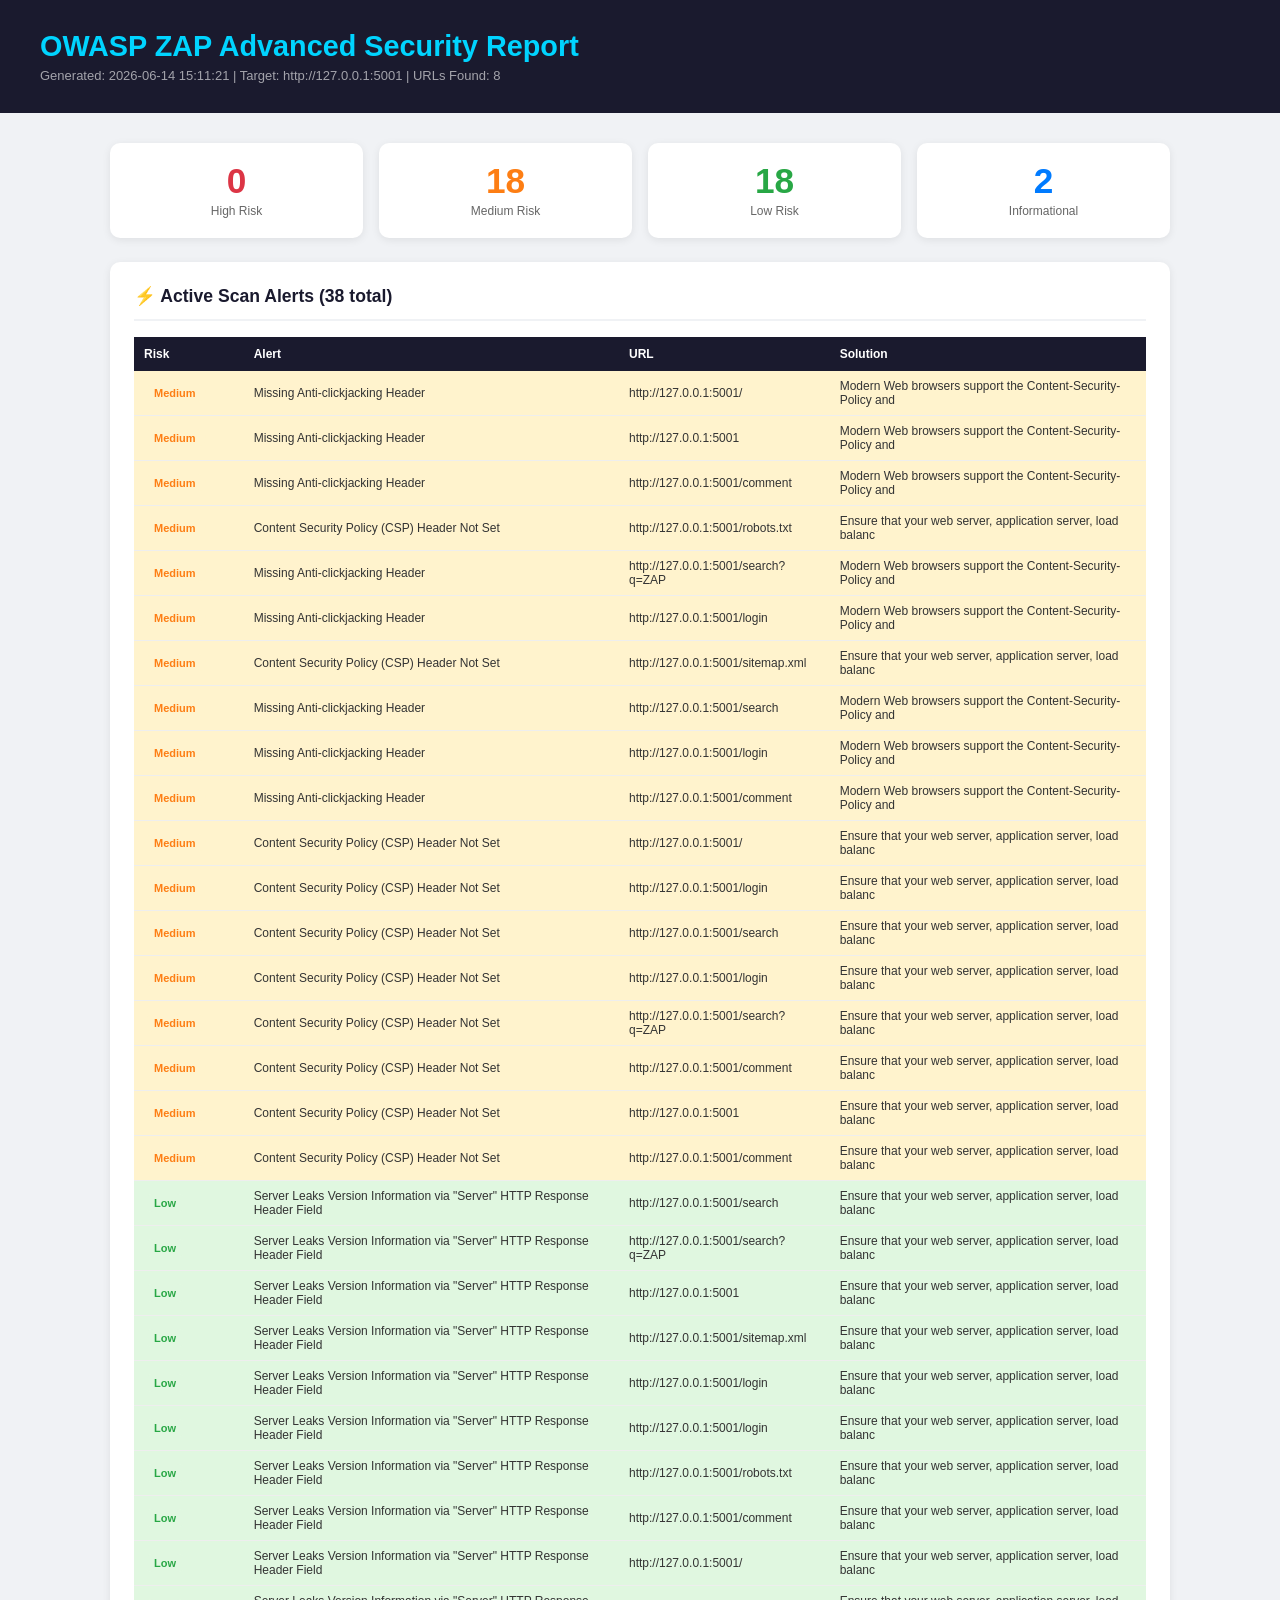
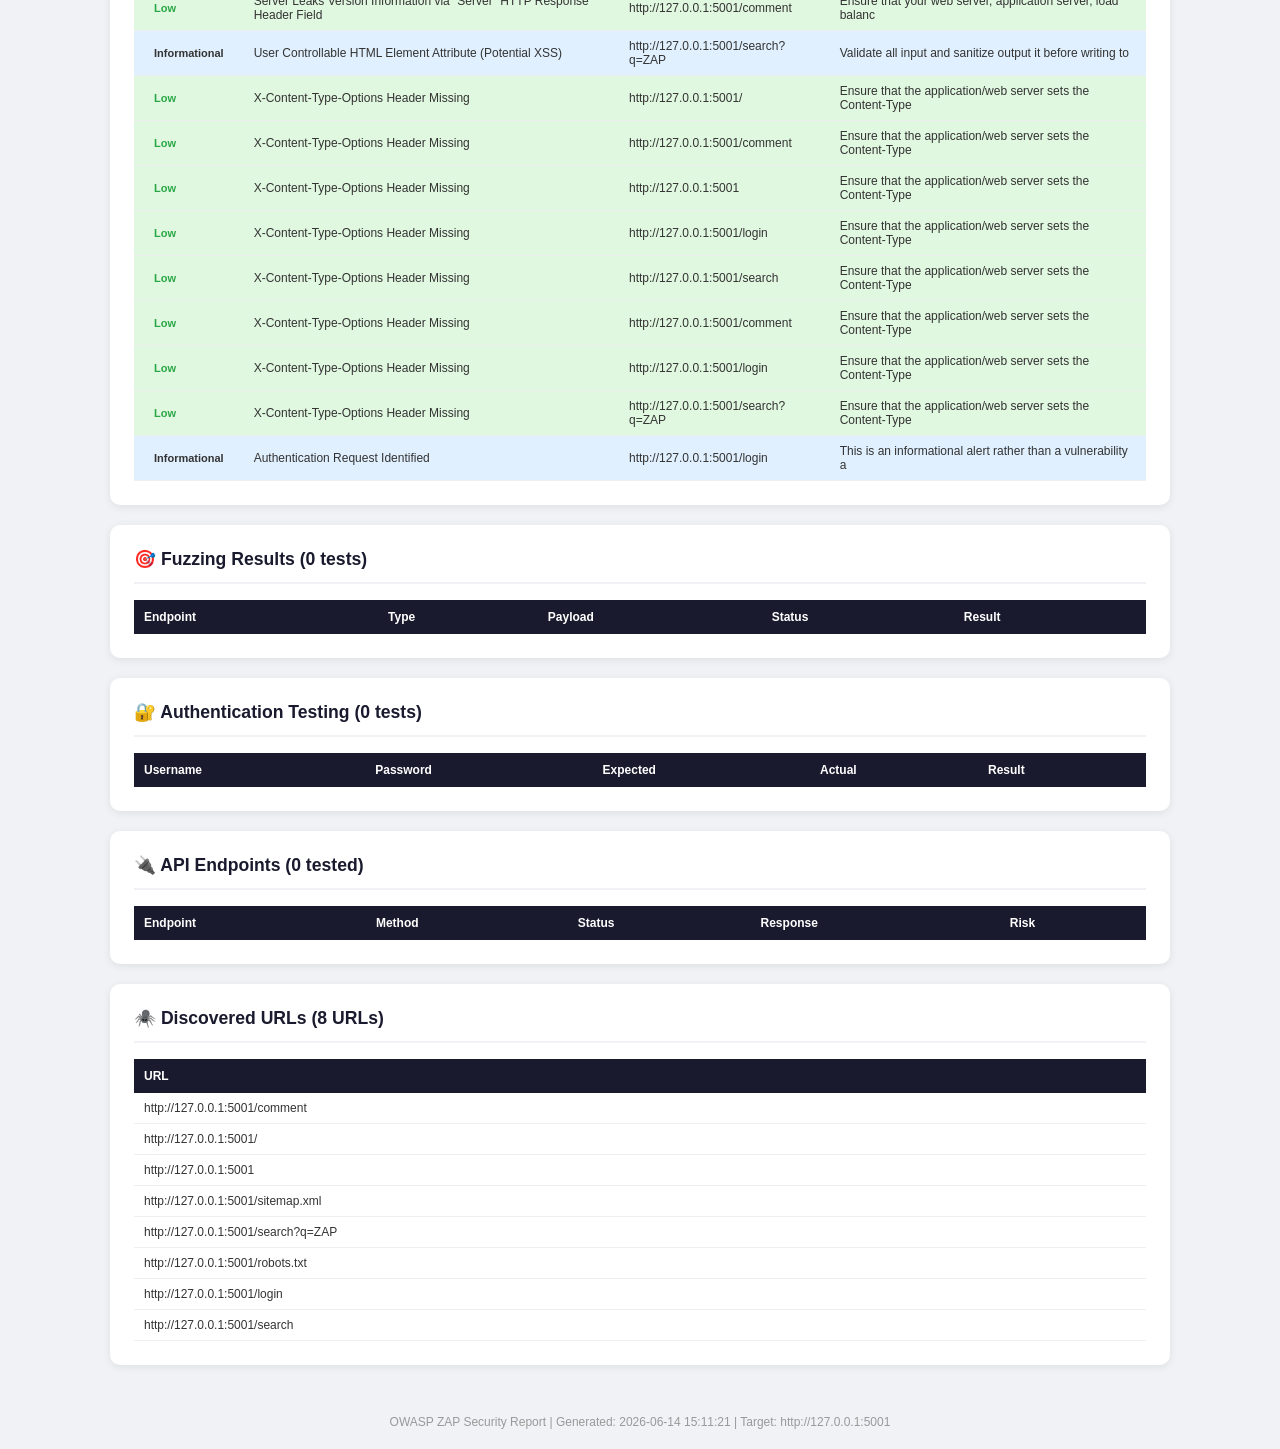
<file: reports/scan_report.html>
<!DOCTYPE html>
<html>
<head>
    <title>OWASP ZAP Advanced Security Report</title>
    <style>
        * { margin:0; padding:0; box-sizing:border-box; }
        body {
            font-family: Arial, sans-serif;
            background: #f0f2f5;
            color: #333;
        }
        .header {
            background: #1a1a2e;
            color: white;
            padding: 30px 40px;
        }
        .header h1 {
            font-size: 1.8rem;
            color: #00d4ff;
        }
        .header p {
            color: rgba(255,255,255,0.6);
            margin-top: 5px;
            font-size: 13px;
        }
        .container {
            max-width: 1100px;
            margin: 30px auto;
            padding: 0 20px;
        }
        .kpi-grid {
            display: grid;
            grid-template-columns: repeat(4,1fr);
            gap: 16px;
            margin-bottom: 24px;
        }
        .kpi {
            background: white;
            padding: 20px;
            border-radius: 10px;
            text-align: center;
            box-shadow: 0 2px 8px rgba(0,0,0,0.08);
        }
        .kpi-val {
            font-size: 2.2rem;
            font-weight: 900;
            line-height: 1;
        }
        .kpi-lbl {
            font-size: 12px;
            color: #666;
            margin-top: 6px;
        }
        .kpi.high   .kpi-val { color: #dc3545; }
        .kpi.medium .kpi-val { color: #fd7e14; }
        .kpi.low    .kpi-val { color: #28a745; }
        .kpi.info   .kpi-val { color: #007bff; }
        .section {
            background: white;
            border-radius: 10px;
            padding: 24px;
            margin-bottom: 20px;
            box-shadow: 0 2px 8px rgba(0,0,0,0.08);
        }
        .section h2 {
            font-size: 1.1rem;
            color: #1a1a2e;
            border-bottom: 2px solid #f0f2f5;
            padding-bottom: 12px;
            margin-bottom: 16px;
        }
        table {
            width: 100%;
            border-collapse: collapse;
            font-size: 12px;
        }
        th {
            background: #1a1a2e;
            color: white;
            padding: 10px;
            text-align: left;
        }
        td { padding: 8px 10px; border-bottom: 1px solid #eee; }
        .row-High          { background: #ffe0e0; }
        .row-Medium        { background: #fff3cd; }
        .row-Low           { background: #e0f7e0; }
        .row-Informational { background: #e0f0ff; }
        .row-exposed { background: #fff3cd; }
        .row-protected { background: #e0f7e0; }
        .badge {
            display: inline-block;
            padding: 3px 10px;
            border-radius: 12px;
            font-size: 11px;
            font-weight: bold;
        }
        .badge-high   { background: #ffe0e0; color: #dc3545; }
        .badge-medium { background: #fff3cd; color: #fd7e14; }
        .badge-low    { background: #e0f7e0; color: #28a745; }
        .badge-info   { background: #e0f0ff; color: #007bff; }
        .footer {
            text-align: center;
            padding: 20px;
            color: #999;
            font-size: 12px;
        }
    </style>
</head>
<body>

<div class="header">
    <h1>OWASP ZAP Advanced Security Report</h1>
    <p>Generated: 2026-06-14 15:11:21 |
       Target: http://127.0.0.1:5001 |
       URLs Found: 8</p>
</div>

<div class="container">

    <!-- KPI Summary -->
    <div class="kpi-grid">
        <div class="kpi high">
            <div class="kpi-val">0</div>
            <div class="kpi-lbl">High Risk</div>
        </div>
        <div class="kpi medium">
            <div class="kpi-val">18</div>
            <div class="kpi-lbl">Medium Risk</div>
        </div>
        <div class="kpi low">
            <div class="kpi-val">18</div>
            <div class="kpi-lbl">Low Risk</div>
        </div>
        <div class="kpi info">
            <div class="kpi-val">2</div>
            <div class="kpi-lbl">Informational</div>
        </div>
    </div>

    <!-- Active Scan Alerts -->
    <div class="section">
        <h2>⚡ Active Scan Alerts
            (38 total)
        </h2>
        <table>
            <tr>
                <th>Risk</th>
                <th>Alert</th>
                <th>URL</th>
                <th>Solution</th>
            </tr>
            
            <tr class="row-Medium">
                <td>
                    <span class="badge badge-medium">Medium</span>
                </td>
                <td>Missing Anti-clickjacking Header</td>
                <td>http://127.0.0.1:5001/</td>
                <td>Modern Web browsers support the Content-Security-Policy and </td>
            </tr>
            <tr class="row-Medium">
                <td>
                    <span class="badge badge-medium">Medium</span>
                </td>
                <td>Missing Anti-clickjacking Header</td>
                <td>http://127.0.0.1:5001</td>
                <td>Modern Web browsers support the Content-Security-Policy and </td>
            </tr>
            <tr class="row-Medium">
                <td>
                    <span class="badge badge-medium">Medium</span>
                </td>
                <td>Missing Anti-clickjacking Header</td>
                <td>http://127.0.0.1:5001/comment</td>
                <td>Modern Web browsers support the Content-Security-Policy and </td>
            </tr>
            <tr class="row-Medium">
                <td>
                    <span class="badge badge-medium">Medium</span>
                </td>
                <td>Content Security Policy (CSP) Header Not Set</td>
                <td>http://127.0.0.1:5001/robots.txt</td>
                <td>Ensure that your web server, application server, load balanc</td>
            </tr>
            <tr class="row-Medium">
                <td>
                    <span class="badge badge-medium">Medium</span>
                </td>
                <td>Missing Anti-clickjacking Header</td>
                <td>http://127.0.0.1:5001/search?q=ZAP</td>
                <td>Modern Web browsers support the Content-Security-Policy and </td>
            </tr>
            <tr class="row-Medium">
                <td>
                    <span class="badge badge-medium">Medium</span>
                </td>
                <td>Missing Anti-clickjacking Header</td>
                <td>http://127.0.0.1:5001/login</td>
                <td>Modern Web browsers support the Content-Security-Policy and </td>
            </tr>
            <tr class="row-Medium">
                <td>
                    <span class="badge badge-medium">Medium</span>
                </td>
                <td>Content Security Policy (CSP) Header Not Set</td>
                <td>http://127.0.0.1:5001/sitemap.xml</td>
                <td>Ensure that your web server, application server, load balanc</td>
            </tr>
            <tr class="row-Medium">
                <td>
                    <span class="badge badge-medium">Medium</span>
                </td>
                <td>Missing Anti-clickjacking Header</td>
                <td>http://127.0.0.1:5001/search</td>
                <td>Modern Web browsers support the Content-Security-Policy and </td>
            </tr>
            <tr class="row-Medium">
                <td>
                    <span class="badge badge-medium">Medium</span>
                </td>
                <td>Missing Anti-clickjacking Header</td>
                <td>http://127.0.0.1:5001/login</td>
                <td>Modern Web browsers support the Content-Security-Policy and </td>
            </tr>
            <tr class="row-Medium">
                <td>
                    <span class="badge badge-medium">Medium</span>
                </td>
                <td>Missing Anti-clickjacking Header</td>
                <td>http://127.0.0.1:5001/comment</td>
                <td>Modern Web browsers support the Content-Security-Policy and </td>
            </tr>
            <tr class="row-Medium">
                <td>
                    <span class="badge badge-medium">Medium</span>
                </td>
                <td>Content Security Policy (CSP) Header Not Set</td>
                <td>http://127.0.0.1:5001/</td>
                <td>Ensure that your web server, application server, load balanc</td>
            </tr>
            <tr class="row-Medium">
                <td>
                    <span class="badge badge-medium">Medium</span>
                </td>
                <td>Content Security Policy (CSP) Header Not Set</td>
                <td>http://127.0.0.1:5001/login</td>
                <td>Ensure that your web server, application server, load balanc</td>
            </tr>
            <tr class="row-Medium">
                <td>
                    <span class="badge badge-medium">Medium</span>
                </td>
                <td>Content Security Policy (CSP) Header Not Set</td>
                <td>http://127.0.0.1:5001/search</td>
                <td>Ensure that your web server, application server, load balanc</td>
            </tr>
            <tr class="row-Medium">
                <td>
                    <span class="badge badge-medium">Medium</span>
                </td>
                <td>Content Security Policy (CSP) Header Not Set</td>
                <td>http://127.0.0.1:5001/login</td>
                <td>Ensure that your web server, application server, load balanc</td>
            </tr>
            <tr class="row-Medium">
                <td>
                    <span class="badge badge-medium">Medium</span>
                </td>
                <td>Content Security Policy (CSP) Header Not Set</td>
                <td>http://127.0.0.1:5001/search?q=ZAP</td>
                <td>Ensure that your web server, application server, load balanc</td>
            </tr>
            <tr class="row-Medium">
                <td>
                    <span class="badge badge-medium">Medium</span>
                </td>
                <td>Content Security Policy (CSP) Header Not Set</td>
                <td>http://127.0.0.1:5001/comment</td>
                <td>Ensure that your web server, application server, load balanc</td>
            </tr>
            <tr class="row-Medium">
                <td>
                    <span class="badge badge-medium">Medium</span>
                </td>
                <td>Content Security Policy (CSP) Header Not Set</td>
                <td>http://127.0.0.1:5001</td>
                <td>Ensure that your web server, application server, load balanc</td>
            </tr>
            <tr class="row-Medium">
                <td>
                    <span class="badge badge-medium">Medium</span>
                </td>
                <td>Content Security Policy (CSP) Header Not Set</td>
                <td>http://127.0.0.1:5001/comment</td>
                <td>Ensure that your web server, application server, load balanc</td>
            </tr>
            <tr class="row-Low">
                <td>
                    <span class="badge badge-low">Low</span>
                </td>
                <td>Server Leaks Version Information via "Server" HTTP Response Header Field</td>
                <td>http://127.0.0.1:5001/search</td>
                <td>Ensure that your web server, application server, load balanc</td>
            </tr>
            <tr class="row-Low">
                <td>
                    <span class="badge badge-low">Low</span>
                </td>
                <td>Server Leaks Version Information via "Server" HTTP Response Header Field</td>
                <td>http://127.0.0.1:5001/search?q=ZAP</td>
                <td>Ensure that your web server, application server, load balanc</td>
            </tr>
            <tr class="row-Low">
                <td>
                    <span class="badge badge-low">Low</span>
                </td>
                <td>Server Leaks Version Information via "Server" HTTP Response Header Field</td>
                <td>http://127.0.0.1:5001</td>
                <td>Ensure that your web server, application server, load balanc</td>
            </tr>
            <tr class="row-Low">
                <td>
                    <span class="badge badge-low">Low</span>
                </td>
                <td>Server Leaks Version Information via "Server" HTTP Response Header Field</td>
                <td>http://127.0.0.1:5001/sitemap.xml</td>
                <td>Ensure that your web server, application server, load balanc</td>
            </tr>
            <tr class="row-Low">
                <td>
                    <span class="badge badge-low">Low</span>
                </td>
                <td>Server Leaks Version Information via "Server" HTTP Response Header Field</td>
                <td>http://127.0.0.1:5001/login</td>
                <td>Ensure that your web server, application server, load balanc</td>
            </tr>
            <tr class="row-Low">
                <td>
                    <span class="badge badge-low">Low</span>
                </td>
                <td>Server Leaks Version Information via "Server" HTTP Response Header Field</td>
                <td>http://127.0.0.1:5001/login</td>
                <td>Ensure that your web server, application server, load balanc</td>
            </tr>
            <tr class="row-Low">
                <td>
                    <span class="badge badge-low">Low</span>
                </td>
                <td>Server Leaks Version Information via "Server" HTTP Response Header Field</td>
                <td>http://127.0.0.1:5001/robots.txt</td>
                <td>Ensure that your web server, application server, load balanc</td>
            </tr>
            <tr class="row-Low">
                <td>
                    <span class="badge badge-low">Low</span>
                </td>
                <td>Server Leaks Version Information via "Server" HTTP Response Header Field</td>
                <td>http://127.0.0.1:5001/comment</td>
                <td>Ensure that your web server, application server, load balanc</td>
            </tr>
            <tr class="row-Low">
                <td>
                    <span class="badge badge-low">Low</span>
                </td>
                <td>Server Leaks Version Information via "Server" HTTP Response Header Field</td>
                <td>http://127.0.0.1:5001/</td>
                <td>Ensure that your web server, application server, load balanc</td>
            </tr>
            <tr class="row-Low">
                <td>
                    <span class="badge badge-low">Low</span>
                </td>
                <td>Server Leaks Version Information via "Server" HTTP Response Header Field</td>
                <td>http://127.0.0.1:5001/comment</td>
                <td>Ensure that your web server, application server, load balanc</td>
            </tr>
            <tr class="row-Informational">
                <td>
                    <span class="badge badge-informational">Informational</span>
                </td>
                <td>User Controllable HTML Element Attribute (Potential XSS)</td>
                <td>http://127.0.0.1:5001/search?q=ZAP</td>
                <td>Validate all input and sanitize output it before writing to </td>
            </tr>
            <tr class="row-Low">
                <td>
                    <span class="badge badge-low">Low</span>
                </td>
                <td>X-Content-Type-Options Header Missing</td>
                <td>http://127.0.0.1:5001/</td>
                <td>Ensure that the application/web server sets the Content-Type</td>
            </tr>
            <tr class="row-Low">
                <td>
                    <span class="badge badge-low">Low</span>
                </td>
                <td>X-Content-Type-Options Header Missing</td>
                <td>http://127.0.0.1:5001/comment</td>
                <td>Ensure that the application/web server sets the Content-Type</td>
            </tr>
            <tr class="row-Low">
                <td>
                    <span class="badge badge-low">Low</span>
                </td>
                <td>X-Content-Type-Options Header Missing</td>
                <td>http://127.0.0.1:5001</td>
                <td>Ensure that the application/web server sets the Content-Type</td>
            </tr>
            <tr class="row-Low">
                <td>
                    <span class="badge badge-low">Low</span>
                </td>
                <td>X-Content-Type-Options Header Missing</td>
                <td>http://127.0.0.1:5001/login</td>
                <td>Ensure that the application/web server sets the Content-Type</td>
            </tr>
            <tr class="row-Low">
                <td>
                    <span class="badge badge-low">Low</span>
                </td>
                <td>X-Content-Type-Options Header Missing</td>
                <td>http://127.0.0.1:5001/search</td>
                <td>Ensure that the application/web server sets the Content-Type</td>
            </tr>
            <tr class="row-Low">
                <td>
                    <span class="badge badge-low">Low</span>
                </td>
                <td>X-Content-Type-Options Header Missing</td>
                <td>http://127.0.0.1:5001/comment</td>
                <td>Ensure that the application/web server sets the Content-Type</td>
            </tr>
            <tr class="row-Low">
                <td>
                    <span class="badge badge-low">Low</span>
                </td>
                <td>X-Content-Type-Options Header Missing</td>
                <td>http://127.0.0.1:5001/login</td>
                <td>Ensure that the application/web server sets the Content-Type</td>
            </tr>
            <tr class="row-Low">
                <td>
                    <span class="badge badge-low">Low</span>
                </td>
                <td>X-Content-Type-Options Header Missing</td>
                <td>http://127.0.0.1:5001/search?q=ZAP</td>
                <td>Ensure that the application/web server sets the Content-Type</td>
            </tr>
            <tr class="row-Informational">
                <td>
                    <span class="badge badge-informational">Informational</span>
                </td>
                <td>Authentication Request Identified</td>
                <td>http://127.0.0.1:5001/login</td>
                <td>This is an informational alert rather than a vulnerability a</td>
            </tr>
        </table>
    </div>

    <!-- Fuzzing Results -->
    <div class="section">
        <h2>🎯 Fuzzing Results
            (0 tests)
        </h2>
        <table>
            <tr>
                <th>Endpoint</th>
                <th>Type</th>
                <th>Payload</th>
                <th>Status</th>
                <th>Result</th>
            </tr>
            
        </table>
    </div>

    <!-- Auth Testing Results -->
    <div class="section">
        <h2>🔐 Authentication Testing
            (0 tests)
        </h2>
        <table>
            <tr>
                <th>Username</th>
                <th>Password</th>
                <th>Expected</th>
                <th>Actual</th>
                <th>Result</th>
            </tr>
            
        </table>
    </div>

    <!-- API Results -->
    <div class="section">
        <h2>🔌 API Endpoints
            (0 tested)
        </h2>
        <table>
            <tr>
                <th>Endpoint</th>
                <th>Method</th>
                <th>Status</th>
                <th>Response</th>
                <th>Risk</th>
            </tr>
            
        </table>
    </div>

    <!-- Spider URLs -->
    <div class="section">
        <h2>🕷️ Discovered URLs
            (8 URLs)
        </h2>
        <table>
            <tr><th>URL</th></tr>
            <tr><td>http://127.0.0.1:5001/comment</td></tr><tr><td>http://127.0.0.1:5001/</td></tr><tr><td>http://127.0.0.1:5001</td></tr><tr><td>http://127.0.0.1:5001/sitemap.xml</td></tr><tr><td>http://127.0.0.1:5001/search?q=ZAP</td></tr><tr><td>http://127.0.0.1:5001/robots.txt</td></tr><tr><td>http://127.0.0.1:5001/login</td></tr><tr><td>http://127.0.0.1:5001/search</td></tr>
        </table>
    </div>

</div>

<div class="footer">
    OWASP ZAP Security Report |
    Generated: 2026-06-14 15:11:21 |
    Target: http://127.0.0.1:5001
</div>

</body>
</html>
</file>
